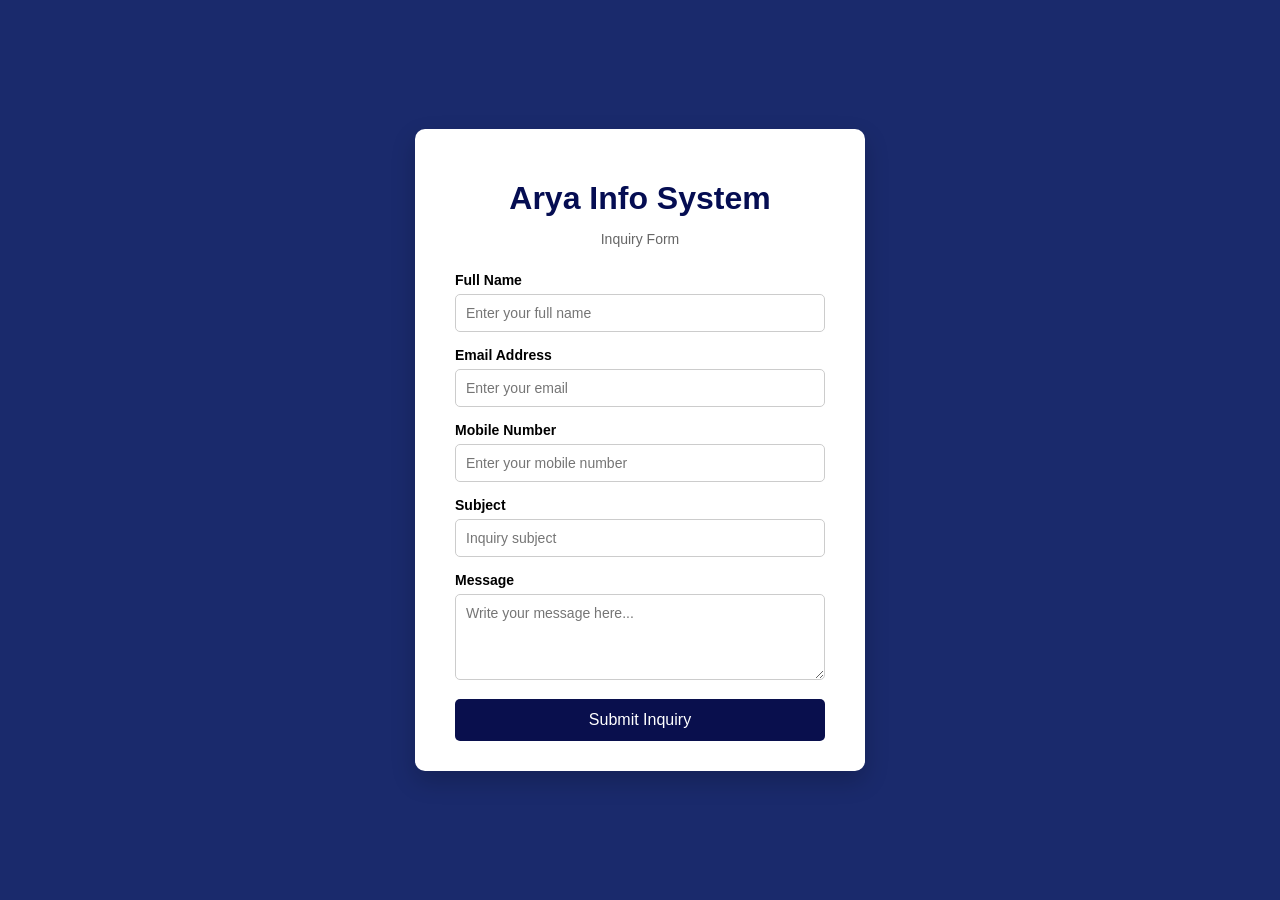
<file: contact.html>
<!DOCTYPE html>
<html lang="en">
<head>
    <meta charset="UTF-8">
    <title>Contact Us | Arya Info System</title>
    <meta name="viewport" content="width=device-width, initial-scale=1.0">
    <link rel="stylesheet" href="contact.css">
</head>
<body>

    <div class="contact-container">
        <h1>Arya Info System</h1>
        <p class="subtitle">Inquiry Form</p>

        <form class="contact-form" action="https://formspree.io/f/mgolqwza" , method="post">
            <div class="form-group">
                <label for="name">Full Name</label>
                <input type="text" id="name" name="name" placeholder="Enter your full name" required>
            </div>

            <div class="form-group">
                <label for="email">Email Address</label>
                <input type="email" id="email" name="email" placeholder="Enter your email" required>
            </div>

            <div class="form-group">
                <label for="phone">Mobile Number</label>
                <input type="tel" id="phone" name="phone" placeholder="Enter your mobile number" required>
            </div>

            <div class="form-group">
                <label for="subject">Subject</label>
                <input type="text" id="subject" name="subject" placeholder="Inquiry subject">
            </div>

            <div class="form-group">
                <label for="message">Message</label>
                <textarea id="message" name="message" rows="4" placeholder="Write your message here..." required></textarea>
            </div>

            <button type="submit">Submit Inquiry</button>
        </form>
    </div>

</body>
</html>
</file>
<file: contact.css>
* {
    box-sizing: border-box;
    font-family: Arial, Helvetica, sans-serif;
}

body {
    margin: 0;
    padding: 0;
    background-color:  #1a2a6c;
    min-height: 100vh;
    display: flex;
    justify-content: center;
    align-items: center;
}

.contact-container {
    background: #ffffff;
    padding: 30px 40px;
    width: 100%;
    max-width: 450px;
    border-radius: 10px;
    box-shadow: 0 10px 25px rgba(0,0,0,0.2);
}

.contact-container h1 {
    text-align: center;
    margin-bottom: 5px;
    color: #050d52;
}
.typewriter {
    overflow: hidden;
    border-right: .15em solid #fff;
    white-space: nowrap;
    margin: 0 auto;
    letter-spacing: .15em;
    animation: typing 3.5s steps(30, end), blink-caret .75s step-end infinite;
}
@keyframes typing {
    from { width: 0 }
    to { width: 100% }
}
@keyframes blink-caret {
    from, to { border-color: transparent }
    50% { border-color: #fff; }
}

.subtitle {
    text-align: center;
    margin-bottom: 25px;
    color: #666;
    font-size: 14px;
}

.form-group {
    margin-bottom: 15px;
}

.form-group label {
    display: block;
    font-weight: bold;
    margin-bottom: 6px;
    font-size: 14px;
}

.form-group input,
.form-group textarea {
    width: 100%;
    padding: 10px;
    border-radius: 5px;
    border: 1px solid #ccc;
    outline: none;
    font-size: 14px;
}

.form-group input:focus,
.form-group textarea:focus {
    border-color: #080f4b;
}

button {
    width: 100%;
    padding: 12px;
    background-color: #090f4d;
    border: none;
    color: white;
    font-size: 16px;
    border-radius: 5px;
    cursor: pointer;
    transition: background 0.3s ease;
}

button:hover {
    background-color: #c33764;
}
.zoom-image {
    width: 400px;
    transition: transform 0.3s ease;
    cursor: pointer;
}
.zoom-image:hover {
    transform: scale(1.1);
}
</file>
